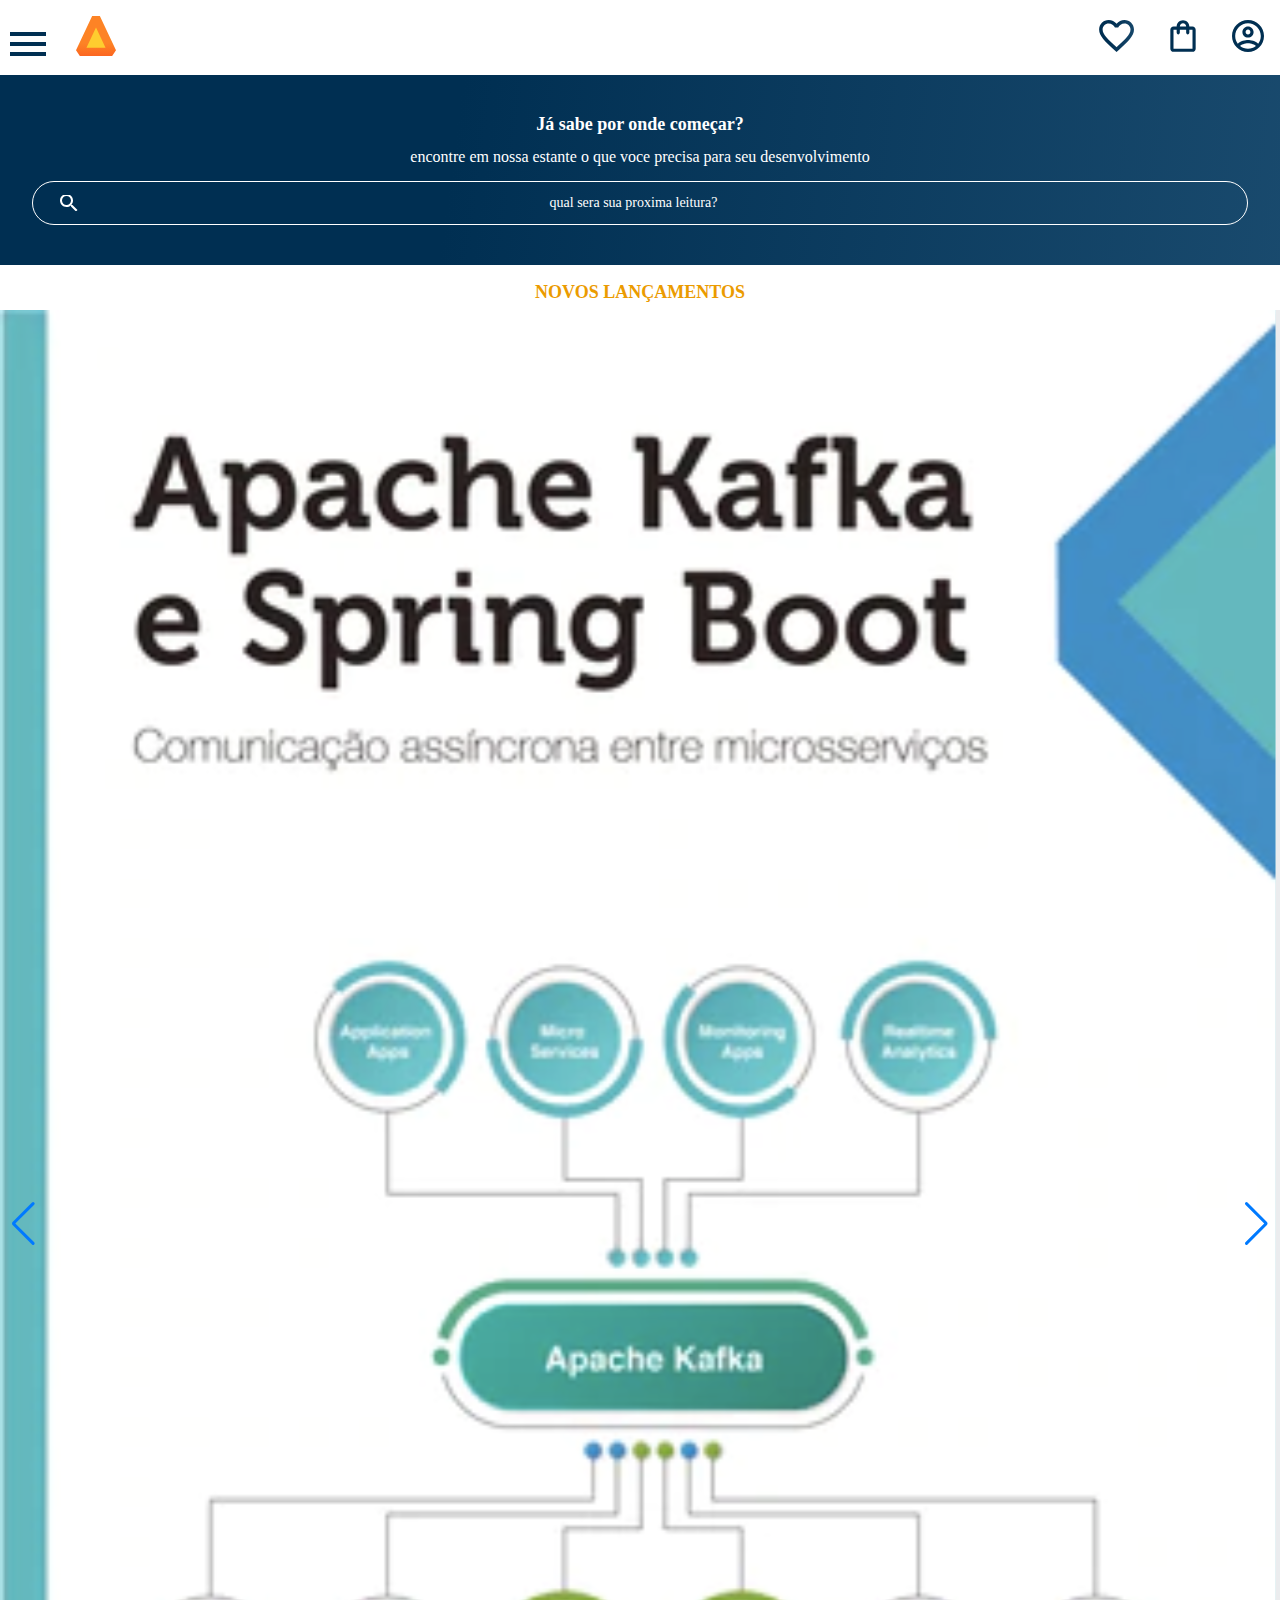
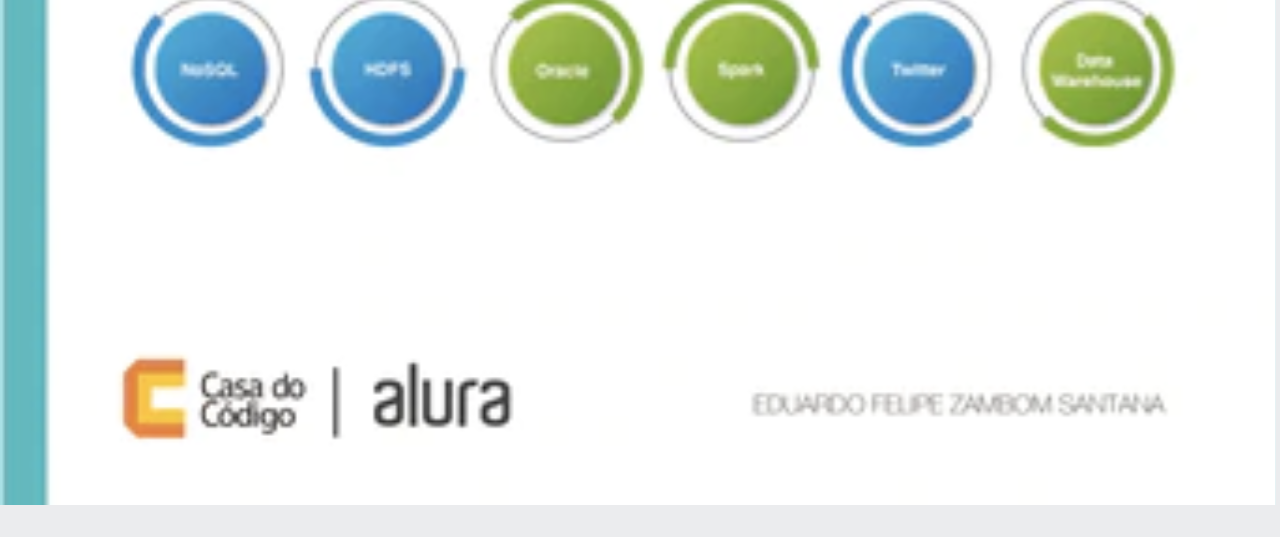
<file: index.html>
<!DOCTYPE html>
<html lang="PT-BR">
<head>
    <meta charset="UTF-8">
    <meta http-equiv="X-UA-Compatible" content="IE=edge">
    <meta name="viewport" content="width=device-width, initial-scale=1.0">
    <link rel="stylesheet" href="style.css">
    <link rel="preconnect" href="https://fonts.googleapis.com"&gt;>
    <link rel="preconnect" href="https://fonts.gstatic.com&quot; crossorigin">
    <link href="https://fonts.googleapis.com/css2?  family=Poppins:wght@300;400;500;700&family=Raleway:wght@400;700&display=swap" rel="stylesheet">
    <link rel="stylesheet" href="https://cdn.jsdelivr.net/npm/swiper@9/swiper-bundle.min.css">
    <link rel="stylesheet" href="reset.css">
    <title>ALURABOOKS</title>
</head>
<body>
    <header class="cabeçalho">
        <div class="container">
            <input type="checkbox" id="menu" class="container__botao">
            <label for="menu">
                <span class="cabeçalho__menu-hunburger container__imagem"></span>

</label>

<ul class="lista-menu">
    <li class="lista-menu__titulo">Categoria</li>
    <li class="lista-menu__item">
        <a href="#" class="lista-menu__link">Programação</a>

    <li class="lista-menu__item">
         <a href="#" class="lista-menu__link">Front-end</a>
    </li>

    <li class="lista-menu__item">
        <a href="#" class="lista-menu__link">Infraestrutura</a>
    </li>

    <li class="lista-menu__item">
        <a href="#" class="lista-menu__link">Business</a>
    </li>

    <li class="lista-menu__item">
         <a href="#" class="lista-menu__link">Design & UX</a>
    </li>



</ul>
            <img src="IMG/Logo.svg" alt="logo da AluraBooks" class="container__imagem">
</div>
        <div class="container">
            <a href="#"><img src="IMG/Favoritos.svg" alt="Meus Favoritos" class="container__imagem"></a>
            <a href="#"><img src="IMG/Compras.svg" alt="Carrinho de Compras" class="container__imagem"></a>
            <a href="#"><img src="IMG/Usuario.svg" alt="Meu Perfil" class="container__imagem"></a>
        </div>
        </header>
    <section class="banner">
        <h2 class="banner__titulo">Já sabe por onde começar?</h2>
        <p class="banner__texto">encontre em nossa estante o que voce precisa para seu desenvolvimento</p>
        <input type="search" class="banner__pesquisa" placeholder="qual sera sua proxima leitura?">
    </section>

    <section class="carrossel">
            <h2 class="carrossel__titulo">Novos Lançamentos</h2>
            <div class="swiper">
            <div class="swiper-pagination"></div>
                <div class="swiper-wrapper">
                    <div class="swiper-slide"><img src="IMG/ApacheKafka.svg" alt="Livro sobre Apache Kafka"></div>
                    <div class="swiper-slide"><img src="IMG/Liderança.svg" alt="Livro sobre Liderança"></div>
                    <div class="swiper-slide"><img src="IMG/Javascript.svg" alt="Livro sobre Javascript"></div>
                    <div class="swiper-slide"><img src="IMG/Guia Front-end.svg" alt="Livro sobre Front-end"></div>
                    <div class="swiper-slide"><img src="IMG/Portugol.svg" alt="Livro sobre Portugol"></div>
                    <div class="swiper-slide"><img src="IMG/Acessibilidade.svg" alt="Livro sobre Acessibilidade"></div>
                </div>

            <div class="swiper-button-prev"></div>
            <div class="swiper-button-next"></div>

        </div>
    </section>

<script src="https://cdn.jsdelivr.net/npm/swiper@9/swiper-bundle.min.js"></script>

    <script>
    

    
</body>
</html>
</file>
<file: style.css>
@import url("STYLE/READER.CSS");
@import url("STYLE/banner.css");
@import url("STYLE/carrossel.css");

:root{
    --cor-de-fundo: #ebecee;
    --branco: #ffffff;
    --laranja: #eb9b00;
    --azul-degrade: linear-gradient(97.54deg, #002f52 35.49%, #326589 165.37%);
    --fonte-príncipal:"Poppins";
}

body{
    background-color: var(--cor-de-fundo);
}
</file>
